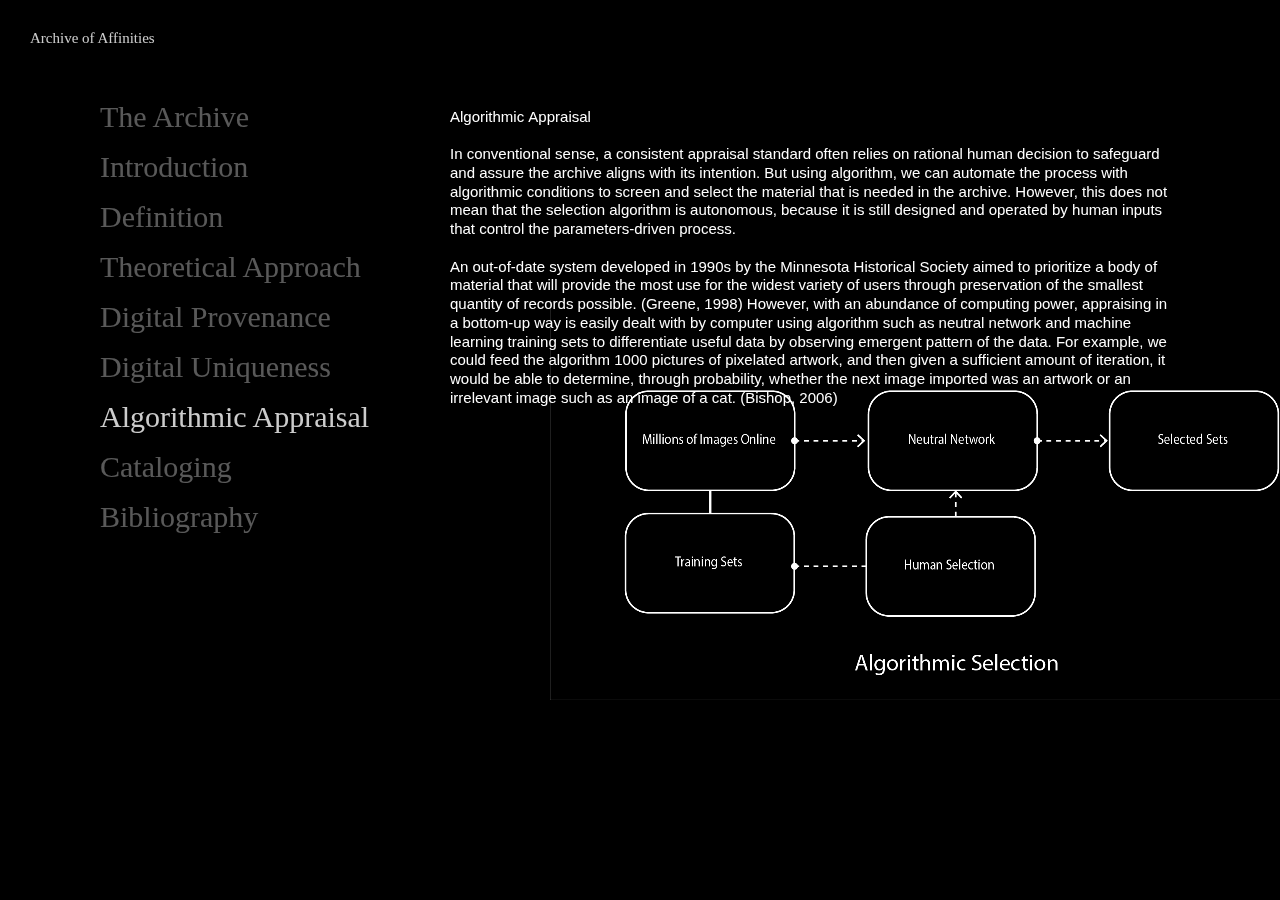
<file: app.html>
<html>
<head>
  <meta charset="UTF-8">

  <title>Archive of Affinities</title>

  <!-- Bootstrap Core CSS -->
  <link rel="stylesheet" href="https://stackpath.bootstrapcdn.com/bootstrap/4.2.1/css/bootstrap.min.css" integrity="sha384-GJzZqFGwb1QTTN6wy59ffF1BuGJpLSa9DkKMp0DgiMDm4iYMj70gZWKYbI706tWS" crossorigin="anonymous">
  <script src="https://code.jquery.com/jquery-3.3.1.slim.min.js" integrity="sha384-q8i/X+965DzO0rT7abK41JStQIAqVgRVzpbzo5smXKp4YfRvH+8abtTE1Pi6jizo" crossorigin="anonymous"></script>
  <script src="https://cdnjs.cloudflare.com/ajax/libs/popper.js/1.14.6/umd/popper.min.js" integrity="sha384-wHAiFfRlMFy6i5SRaxvfOCifBUQy1xHdJ/yoi7FRNXMRBu5WHdZYu1hA6ZOblgut" crossorigin="anonymous"></script>
  <script src="https://stackpath.bootstrapcdn.com/bootstrap/4.2.1/js/bootstrap.min.js" integrity="sha384-B0UglyR+jN6CkvvICOB2joaf5I4l3gm9GU6Hc1og6Ls7i6U/mkkaduKaBhlAXv9k" crossorigin="anonymous"></script>

  <!-- P5.js and Matter.js -->
  <script language="javascript" type="text/javascript" src="libraries/p5.min.js"></script>
  
  <!-- Main script -->
  <script language="javascript" type="text/javascript" src="app.js"></script>

  <!-- This line removes any default padding and style. 
       You might only need one of these values set. -->
  <link rel="stylesheet" type="text/css" href="./styles.css" />
</head>

<body>
    <div>
      <a id="title" class="navlink " >Archive of Affinities</a>
      <a id="index" class="navlink not_current" href="./index.html">The Archive</a>
      <a id="intro" class="navlink not_current " href="./intro.html">Introduction</a>
      <a id="def" class="navlink not_current" href="./def.html">Definition</a>
      <a id="theo" class="navlink not_current" href="./theo.html">Theoretical Approach</a>
      <a id="dig" class="navlink not_current" href="./dig.html">Digital Provenance</a>
      <a id="uni" class="navlink not_current" href="./uni.html">Digital Uniqueness</a>
      <a id="app" class="navlink " href="./app.html">Algorithmic Appraisal</a>
      <a id="cat" class="navlink not_current" href="./cat.html">Cataloging</a>
      <a id="bib" class="navlink not_current" href="./bib.html">Bibliography</a>
    </div>
</body>
</html>
</file>
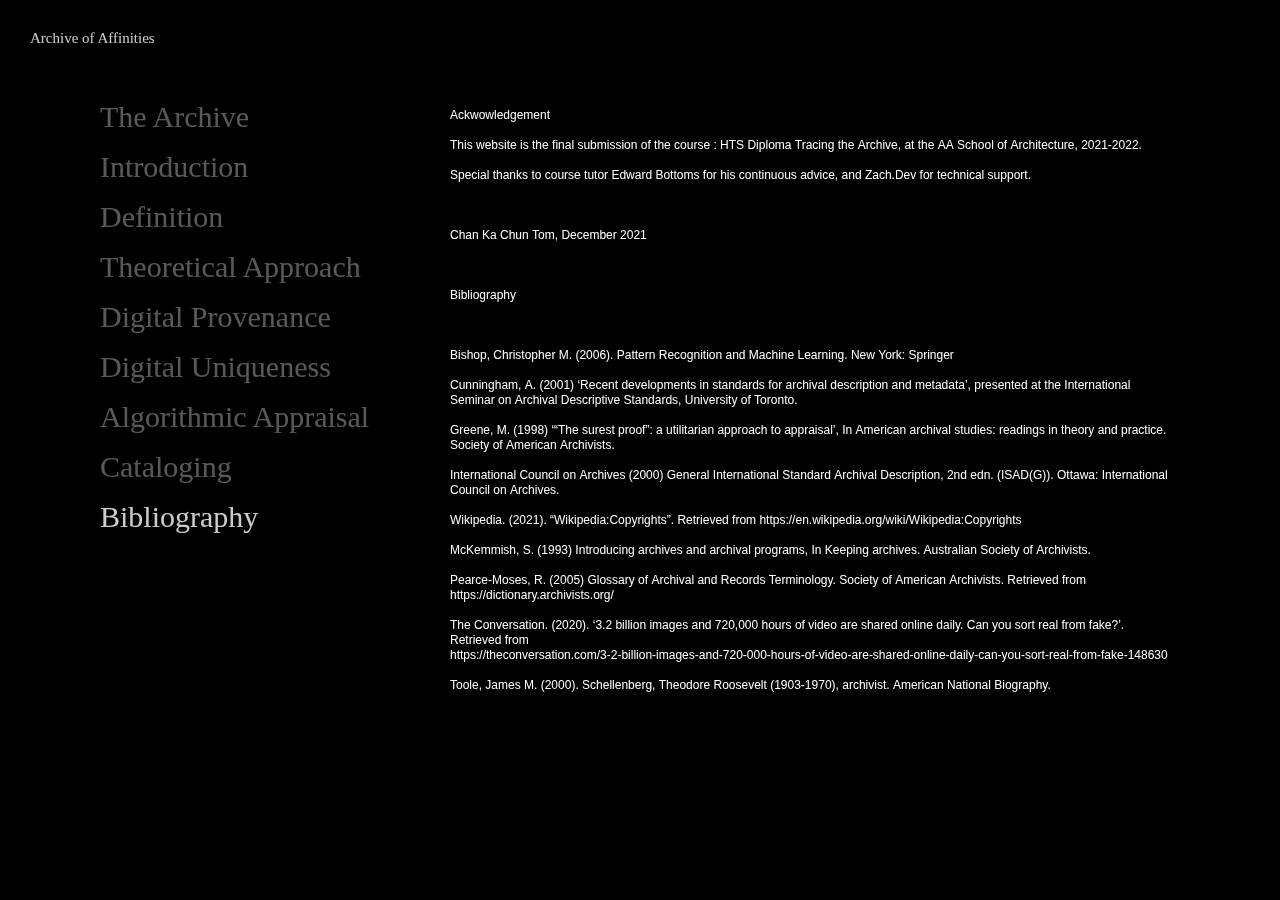
<file: bib.html>
<html>
<head>
  <meta charset="UTF-8">

  <title>Archive of Affinities</title>

  <!-- Bootstrap Core CSS -->
  <link rel="stylesheet" href="https://stackpath.bootstrapcdn.com/bootstrap/4.2.1/css/bootstrap.min.css" integrity="sha384-GJzZqFGwb1QTTN6wy59ffF1BuGJpLSa9DkKMp0DgiMDm4iYMj70gZWKYbI706tWS" crossorigin="anonymous">
  <script src="https://code.jquery.com/jquery-3.3.1.slim.min.js" integrity="sha384-q8i/X+965DzO0rT7abK41JStQIAqVgRVzpbzo5smXKp4YfRvH+8abtTE1Pi6jizo" crossorigin="anonymous"></script>
  <script src="https://cdnjs.cloudflare.com/ajax/libs/popper.js/1.14.6/umd/popper.min.js" integrity="sha384-wHAiFfRlMFy6i5SRaxvfOCifBUQy1xHdJ/yoi7FRNXMRBu5WHdZYu1hA6ZOblgut" crossorigin="anonymous"></script>
  <script src="https://stackpath.bootstrapcdn.com/bootstrap/4.2.1/js/bootstrap.min.js" integrity="sha384-B0UglyR+jN6CkvvICOB2joaf5I4l3gm9GU6Hc1og6Ls7i6U/mkkaduKaBhlAXv9k" crossorigin="anonymous"></script>

  <!-- P5.js and Matter.js -->
  <script language="javascript" type="text/javascript" src="libraries/p5.min.js"></script>
  
  <!-- Main script -->
<script language="javascript" type="text/javascript" src="bib.js"></script>

  <!-- This line removes any default padding and style. 
       You might only need one of these values set. -->
  <link rel="stylesheet" type="text/css" href="./styles.css" />
</head>

<body>
    <div>
      <a id="title" class="navlink " >Archive of Affinities</a>
      <a id="index" class="navlink not_current" href="./index.html">The Archive</a>
      <a id="intro" class="navlink not_current " href="./intro.html">Introduction</a>
      <a id="def" class="navlink not_current" href="./def.html">Definition</a>
      <a id="theo" class="navlink not_current" href="./theo.html">Theoretical Approach</a>
      <a id="dig" class="navlink not_current" href="./dig.html">Digital Provenance</a>
      <a id="uni" class="navlink not_current" href="./uni.html">Digital Uniqueness</a>
      <a id="app" class="navlink not_current" href="./app.html">Algorithmic Appraisal</a>
      <a id="cat" class="navlink not_current" href="./cat.html">Cataloging</a>
      <a id="bib" class="navlink " href="./bib.html">Bibliography</a>
    </div>
</body>
</html>
</file>
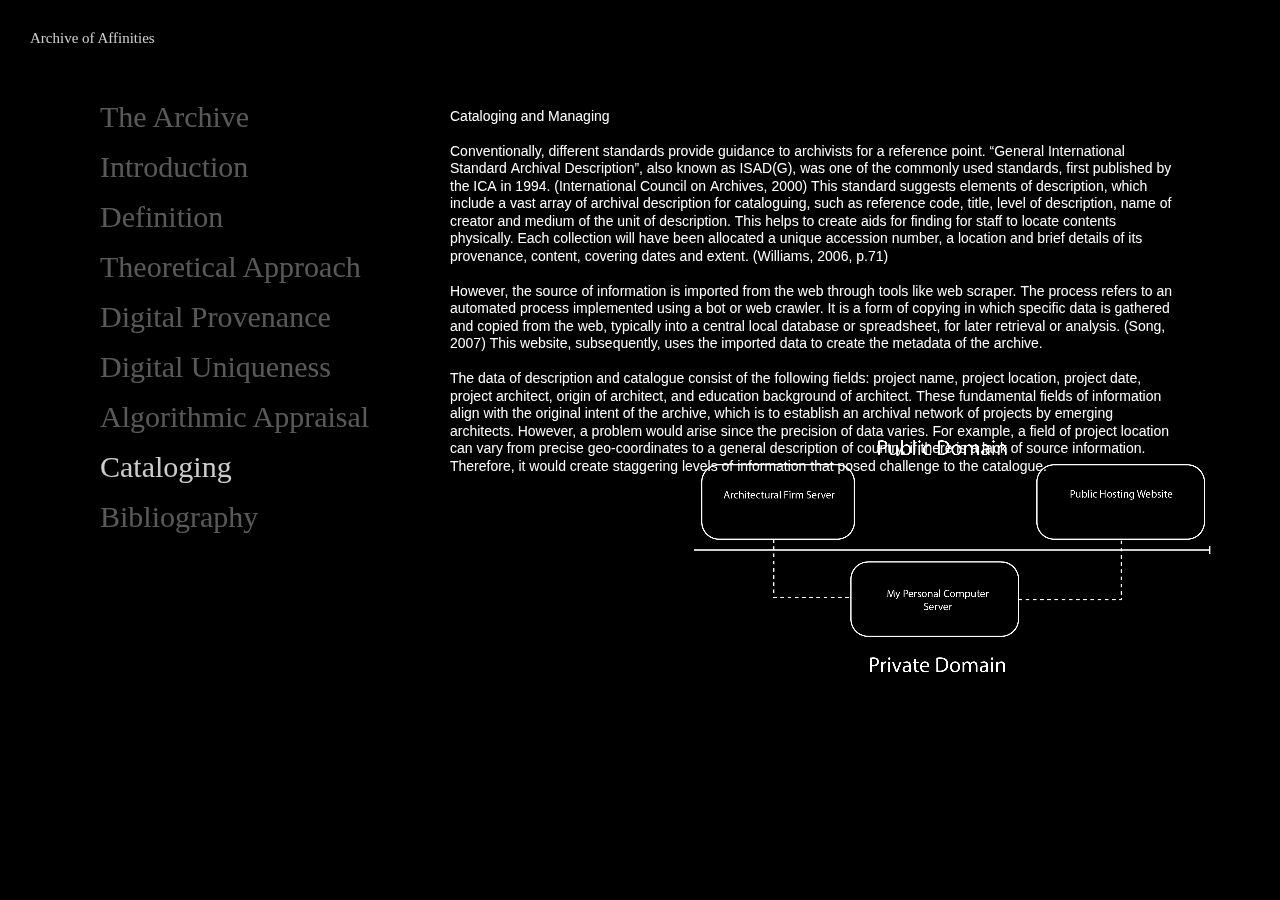
<file: cat.html>
<html>
<head>
  <meta charset="UTF-8">

  <title>Archive of Affinities</title>

  <!-- Bootstrap Core CSS -->
  <link rel="stylesheet" href="https://stackpath.bootstrapcdn.com/bootstrap/4.2.1/css/bootstrap.min.css" integrity="sha384-GJzZqFGwb1QTTN6wy59ffF1BuGJpLSa9DkKMp0DgiMDm4iYMj70gZWKYbI706tWS" crossorigin="anonymous">
  <script src="https://code.jquery.com/jquery-3.3.1.slim.min.js" integrity="sha384-q8i/X+965DzO0rT7abK41JStQIAqVgRVzpbzo5smXKp4YfRvH+8abtTE1Pi6jizo" crossorigin="anonymous"></script>
  <script src="https://cdnjs.cloudflare.com/ajax/libs/popper.js/1.14.6/umd/popper.min.js" integrity="sha384-wHAiFfRlMFy6i5SRaxvfOCifBUQy1xHdJ/yoi7FRNXMRBu5WHdZYu1hA6ZOblgut" crossorigin="anonymous"></script>
  <script src="https://stackpath.bootstrapcdn.com/bootstrap/4.2.1/js/bootstrap.min.js" integrity="sha384-B0UglyR+jN6CkvvICOB2joaf5I4l3gm9GU6Hc1og6Ls7i6U/mkkaduKaBhlAXv9k" crossorigin="anonymous"></script>

  <!-- P5.js and Matter.js -->
  <script language="javascript" type="text/javascript" src="libraries/p5.min.js"></script>
  
  <!-- Main script -->
  <script language="javascript" type="text/javascript" src="cat.js"></script>

  <!-- This line removes any default padding and style. 
       You might only need one of these values set. -->
  <link rel="stylesheet" type="text/css" href="./styles.css" />
</head>

<body>
    <div>
      <a id="title" class="navlink " >Archive of Affinities</a>
      <a id="index" class="navlink not_current" href="./index.html">The Archive</a>
      <a id="intro" class="navlink not_current" href="./intro.html">Introduction</a>
      <a id="def" class="navlink not_current" href="./def.html">Definition</a>
      <a id="theo" class="navlink not_current" href="./theo.html">Theoretical Approach</a>
      <a id="dig" class="navlink not_current" href="./dig.html">Digital Provenance</a>
      <a id="uni" class="navlink not_current" href="./uni.html">Digital Uniqueness</a>
      <a id="app" class="navlink not_current" href="./app.html">Algorithmic Appraisal</a>
   
      <a id="cat" class="navlink " href="./cat.html">Cataloging</a>
      <a id="bib" class="navlink not_current" href="./bib.html">Bibliography</a>
    </div>
</body>
</html>
</file>
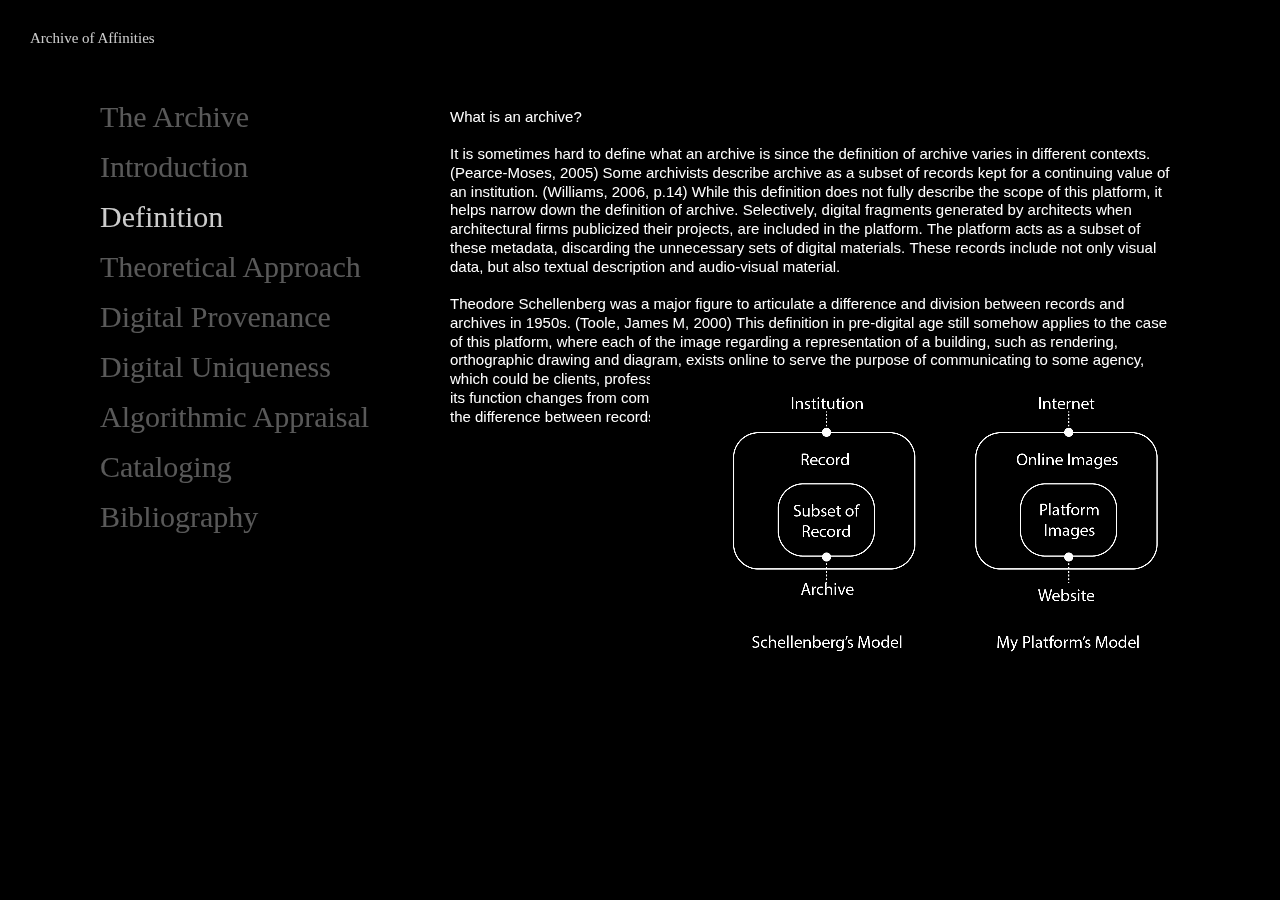
<file: def.html>
<html>
<head>
  <meta charset="UTF-8">

  <title>Archive of Affinities</title>

  <!-- Bootstrap Core CSS -->
  <link rel="stylesheet" href="https://stackpath.bootstrapcdn.com/bootstrap/4.2.1/css/bootstrap.min.css" integrity="sha384-GJzZqFGwb1QTTN6wy59ffF1BuGJpLSa9DkKMp0DgiMDm4iYMj70gZWKYbI706tWS" crossorigin="anonymous">
  <script src="https://code.jquery.com/jquery-3.3.1.slim.min.js" integrity="sha384-q8i/X+965DzO0rT7abK41JStQIAqVgRVzpbzo5smXKp4YfRvH+8abtTE1Pi6jizo" crossorigin="anonymous"></script>
  <script src="https://cdnjs.cloudflare.com/ajax/libs/popper.js/1.14.6/umd/popper.min.js" integrity="sha384-wHAiFfRlMFy6i5SRaxvfOCifBUQy1xHdJ/yoi7FRNXMRBu5WHdZYu1hA6ZOblgut" crossorigin="anonymous"></script>
  <script src="https://stackpath.bootstrapcdn.com/bootstrap/4.2.1/js/bootstrap.min.js" integrity="sha384-B0UglyR+jN6CkvvICOB2joaf5I4l3gm9GU6Hc1og6Ls7i6U/mkkaduKaBhlAXv9k" crossorigin="anonymous"></script>

  <!-- P5.js and Matter.js -->
  <script language="javascript" type="text/javascript" src="libraries/p5.min.js"></script>
  
  <!-- Main script -->
  <script language="javascript" type="text/javascript" src="def.js"></script>

  <!-- This line removes any default padding and style. 
       You might only need one of these values set. -->
  <link rel="stylesheet" type="text/css" href="./styles.css" />
</head>

<body>
    <div>
      <a id="title" class="navlink " >Archive of Affinities</a>
      <a id="index" class="navlink not_current" href="./index.html">The Archive</a>
      <a id="intro" class="navlink not_current" href="./intro.html">Introduction</a>
      <a id="def" class="navlink " href="./def.html">Definition</a>
      <a id="theo" class="navlink not_current" href="./theo.html">Theoretical Approach</a>
      <a id="dig" class="navlink not_current" href="./dig.html">Digital Provenance</a>
      <a id="uni" class="navlink not_current" href="./uni.html">Digital Uniqueness</a>
      <a id="app" class="navlink not_current" href="./app.html">Algorithmic Appraisal</a>
      <a id="cat" class="navlink not_current" href="./cat.html">Cataloging</a>
      <a id="bib" class="navlink not_current" href="./bib.html">Bibliography</a>
    </div>
</body>
</html>
</file>
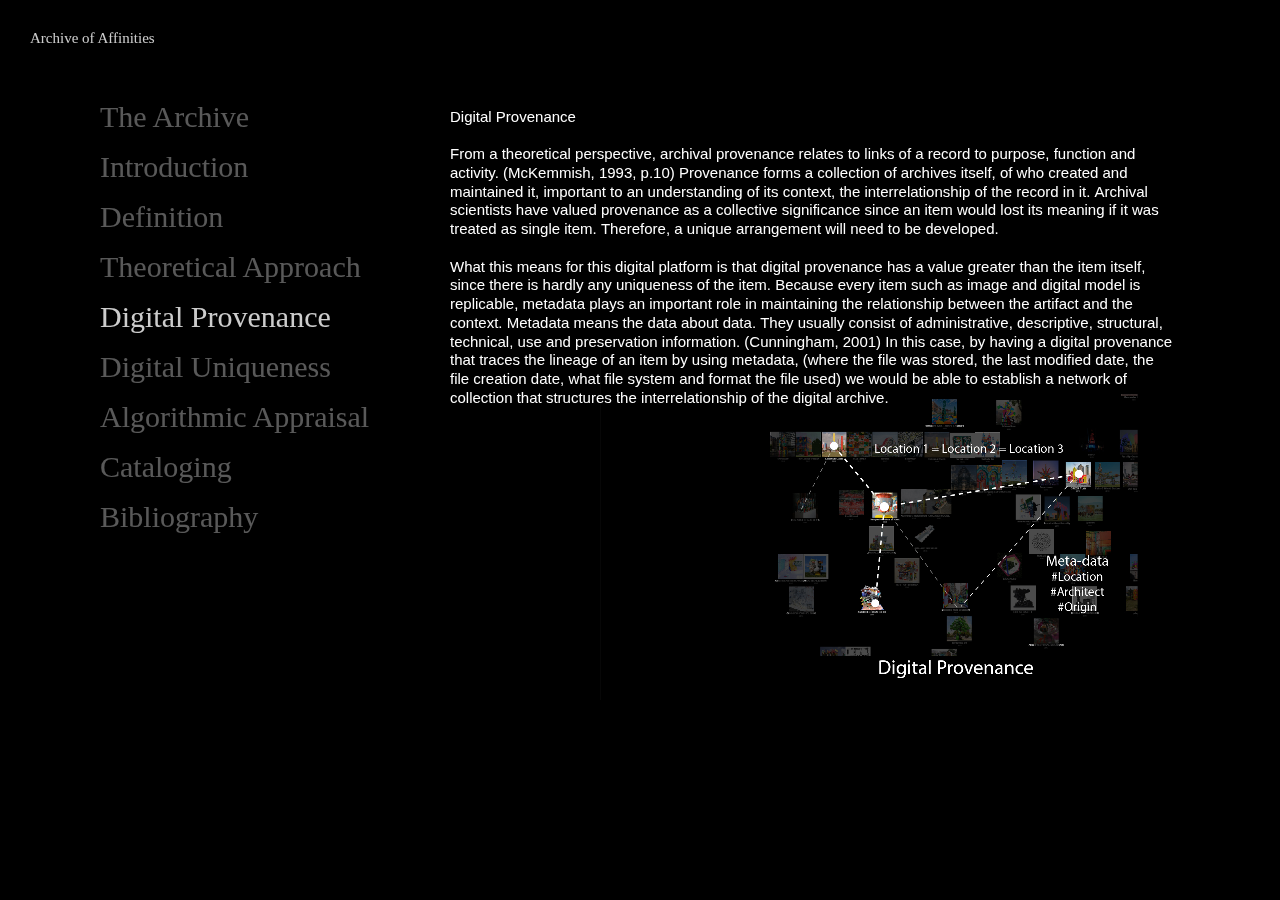
<file: dig.html>
<html>
<head>
  <meta charset="UTF-8">

  <title>Archive of Affinities</title>

  <!-- Bootstrap Core CSS -->
  <link rel="stylesheet" href="https://stackpath.bootstrapcdn.com/bootstrap/4.2.1/css/bootstrap.min.css" integrity="sha384-GJzZqFGwb1QTTN6wy59ffF1BuGJpLSa9DkKMp0DgiMDm4iYMj70gZWKYbI706tWS" crossorigin="anonymous">
  <script src="https://code.jquery.com/jquery-3.3.1.slim.min.js" integrity="sha384-q8i/X+965DzO0rT7abK41JStQIAqVgRVzpbzo5smXKp4YfRvH+8abtTE1Pi6jizo" crossorigin="anonymous"></script>
  <script src="https://cdnjs.cloudflare.com/ajax/libs/popper.js/1.14.6/umd/popper.min.js" integrity="sha384-wHAiFfRlMFy6i5SRaxvfOCifBUQy1xHdJ/yoi7FRNXMRBu5WHdZYu1hA6ZOblgut" crossorigin="anonymous"></script>
  <script src="https://stackpath.bootstrapcdn.com/bootstrap/4.2.1/js/bootstrap.min.js" integrity="sha384-B0UglyR+jN6CkvvICOB2joaf5I4l3gm9GU6Hc1og6Ls7i6U/mkkaduKaBhlAXv9k" crossorigin="anonymous"></script>

  <!-- P5.js and Matter.js -->
  <script language="javascript" type="text/javascript" src="libraries/p5.min.js"></script>
  
  <!-- Main script -->
  <script language="javascript" type="text/javascript" src="dig.js"></script>

  <!-- This line removes any default padding and style. 
       You might only need one of these values set. -->
  <link rel="stylesheet" type="text/css" href="./styles.css" />
</head>

<body>
    <div>
      <a id="title" class="navlink " >Archive of Affinities</a>
      <a id="index" class="navlink not_current" href="./index.html">The Archive</a>
      <a id="intro" class="navlink not_current" href="./intro.html">Introduction</a>
      <a id="def" class="navlink not_current" href="./def.html">Definition</a>
      <a id="theo" class="navlink not_current" href="./theo.html">Theoretical Approach</a>
      <a id="dig" class="navlink " href="./dig.html">Digital Provenance</a>
      <a id="uni" class="navlink not_current" href="./uni.html">Digital Uniqueness</a>
      <a id="app" class="navlink not_current" href="./app.html">Algorithmic Appraisal</a>
      <a id="cat" class="navlink not_current" href="./cat.html">Cataloging</a>
      <a id="bib" class="navlink not_current" href="./bib.html">Bibliography</a>
    </div>
</body>
</html>
</file>
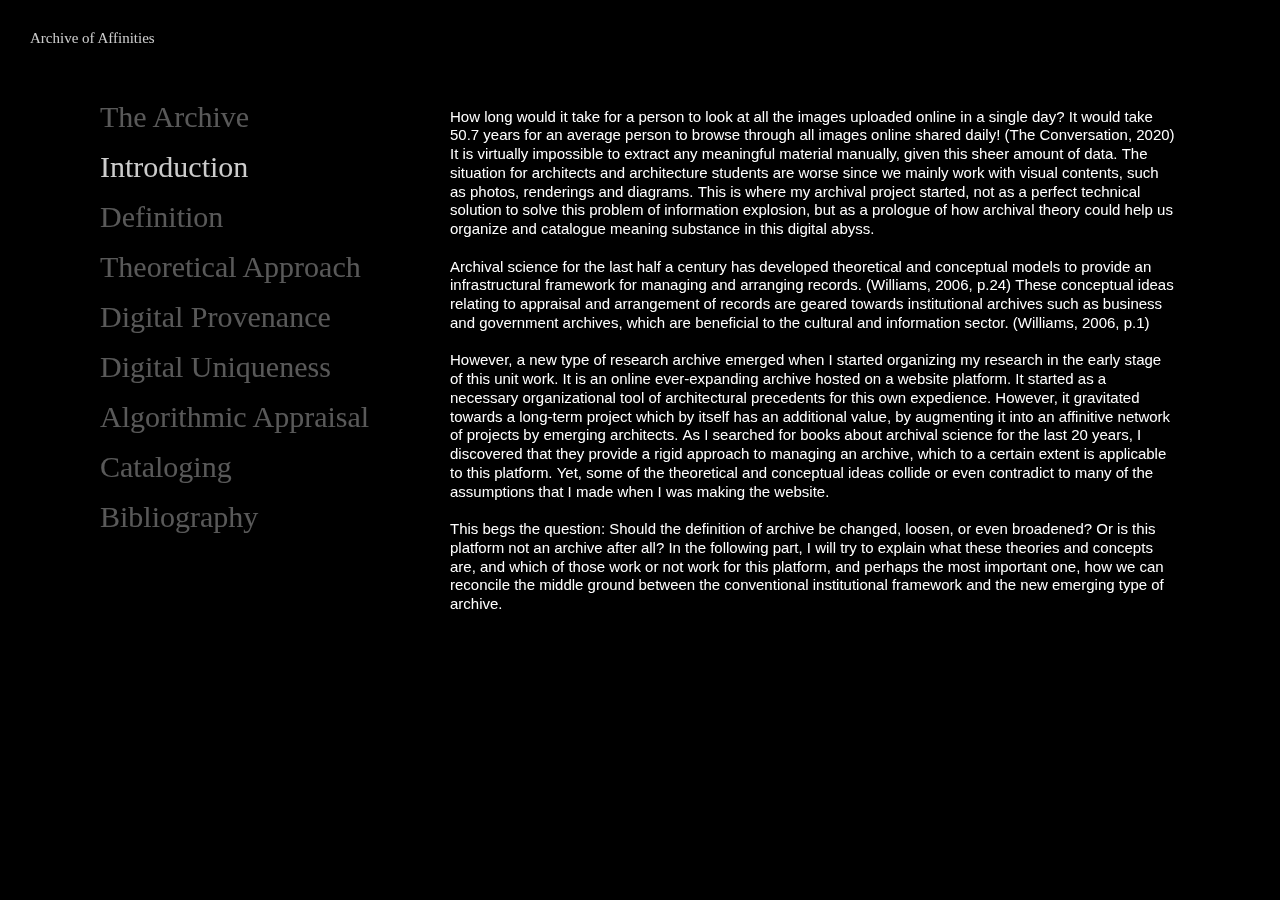
<file: intro.html>
<html>
<head>
  <meta charset="UTF-8">

  <title>Archive of Affinities</title>

  <!-- Bootstrap Core CSS -->
  <link rel="stylesheet" href="https://stackpath.bootstrapcdn.com/bootstrap/4.2.1/css/bootstrap.min.css" integrity="sha384-GJzZqFGwb1QTTN6wy59ffF1BuGJpLSa9DkKMp0DgiMDm4iYMj70gZWKYbI706tWS" crossorigin="anonymous">
  <script src="https://code.jquery.com/jquery-3.3.1.slim.min.js" integrity="sha384-q8i/X+965DzO0rT7abK41JStQIAqVgRVzpbzo5smXKp4YfRvH+8abtTE1Pi6jizo" crossorigin="anonymous"></script>
  <script src="https://cdnjs.cloudflare.com/ajax/libs/popper.js/1.14.6/umd/popper.min.js" integrity="sha384-wHAiFfRlMFy6i5SRaxvfOCifBUQy1xHdJ/yoi7FRNXMRBu5WHdZYu1hA6ZOblgut" crossorigin="anonymous"></script>
  <script src="https://stackpath.bootstrapcdn.com/bootstrap/4.2.1/js/bootstrap.min.js" integrity="sha384-B0UglyR+jN6CkvvICOB2joaf5I4l3gm9GU6Hc1og6Ls7i6U/mkkaduKaBhlAXv9k" crossorigin="anonymous"></script>

  <!-- P5.js and Matter.js -->
  <script language="javascript" type="text/javascript" src="libraries/p5.min.js"></script>
  
  <!-- Main script -->
  <script language="javascript" type="text/javascript" src="intro.js"></script>

  <!-- This line removes any default padding and style. 
       You might only need one of these values set. -->
  <link rel="stylesheet" type="text/css" href="./styles.css" />
</head>

<body>
    <div>
      <a id="title" class="navlink " >Archive of Affinities</a>
      <a id="index" class="navlink not_current" href="./index.html">The Archive</a>
      <a id="intro" class="navlink " href="./intro.html">Introduction</a>
      <a id="def" class="navlink not_current" href="./def.html">Definition</a>
      <a id="theo" class="navlink not_current" href="./theo.html">Theoretical Approach</a>
      <a id="dig" class="navlink not_current" href="./dig.html">Digital Provenance</a>
      <a id="uni" class="navlink not_current" href="./uni.html">Digital Uniqueness</a>
      <a id="app" class="navlink not_current" href="./app.html">Algorithmic Appraisal</a>
      <a id="cat" class="navlink not_current" href="./cat.html">Cataloging</a>
      <a id="bib" class="navlink not_current" href="./bib.html">Bibliography</a>
    </div>
</body>
</html>
</file>
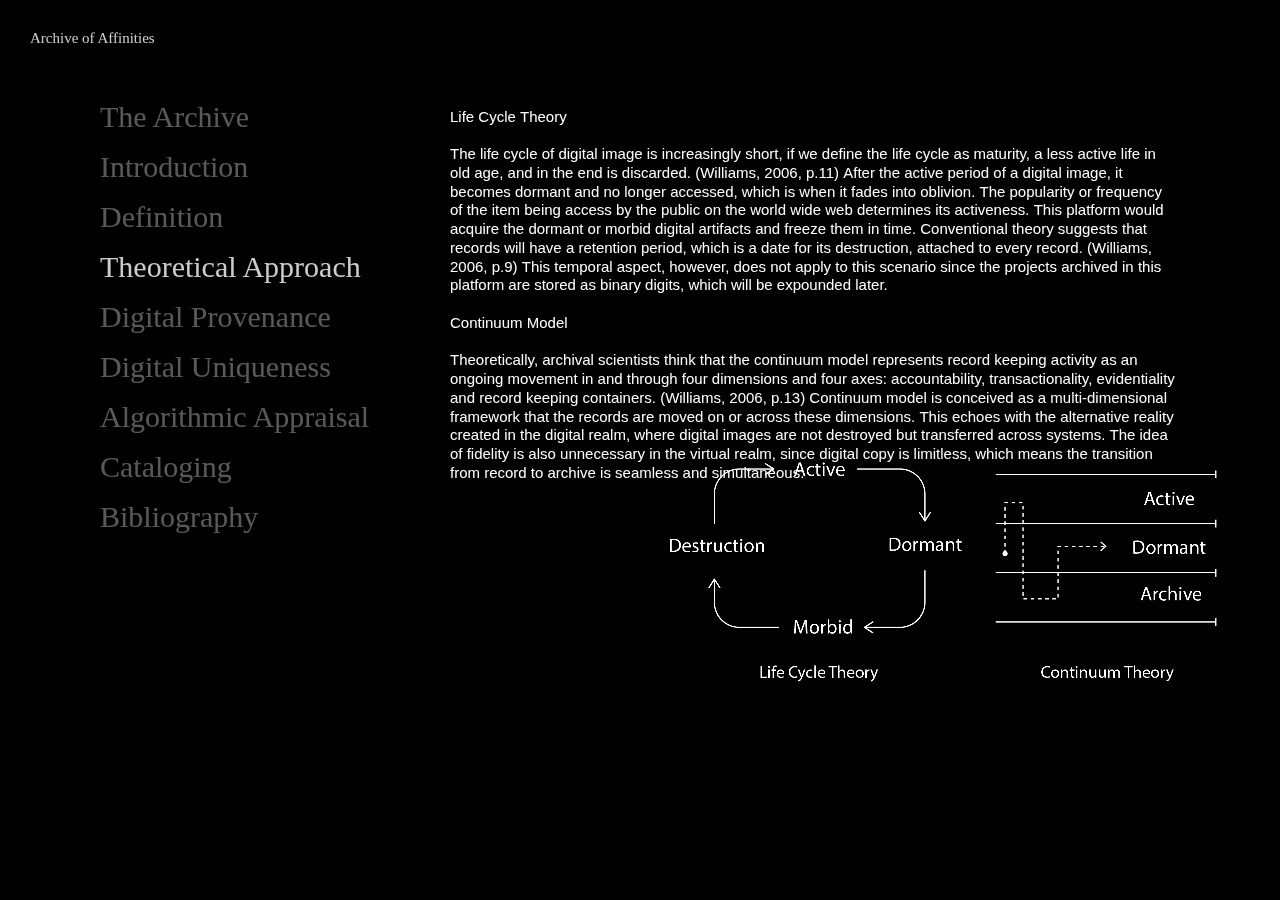
<file: theo.html>
<html>
<head>
  <meta charset="UTF-8">

  <title>Archive of Affinities</title>

  <!-- Bootstrap Core CSS -->
  <link rel="stylesheet" href="https://stackpath.bootstrapcdn.com/bootstrap/4.2.1/css/bootstrap.min.css" integrity="sha384-GJzZqFGwb1QTTN6wy59ffF1BuGJpLSa9DkKMp0DgiMDm4iYMj70gZWKYbI706tWS" crossorigin="anonymous">
  <script src="https://code.jquery.com/jquery-3.3.1.slim.min.js" integrity="sha384-q8i/X+965DzO0rT7abK41JStQIAqVgRVzpbzo5smXKp4YfRvH+8abtTE1Pi6jizo" crossorigin="anonymous"></script>
  <script src="https://cdnjs.cloudflare.com/ajax/libs/popper.js/1.14.6/umd/popper.min.js" integrity="sha384-wHAiFfRlMFy6i5SRaxvfOCifBUQy1xHdJ/yoi7FRNXMRBu5WHdZYu1hA6ZOblgut" crossorigin="anonymous"></script>
  <script src="https://stackpath.bootstrapcdn.com/bootstrap/4.2.1/js/bootstrap.min.js" integrity="sha384-B0UglyR+jN6CkvvICOB2joaf5I4l3gm9GU6Hc1og6Ls7i6U/mkkaduKaBhlAXv9k" crossorigin="anonymous"></script>

  <!-- P5.js and Matter.js -->
  <script language="javascript" type="text/javascript" src="libraries/p5.min.js"></script>
  
  <!-- Main script -->
  <script language="javascript" type="text/javascript" src="theo.js"></script>

  <!-- This line removes any default padding and style. 
       You might only need one of these values set. -->
  <link rel="stylesheet" type="text/css" href="./styles.css" />
</head>

<body>
    <div>
      <a id="title" class="navlink " >Archive of Affinities</a>
      <a id="index" class="navlink not_current" href="./index.html">The Archive</a>
      <a id="intro" class="navlink not_current " href="./intro.html">Introduction</a>
      <a id="def" class="navlink not_current" href="./def.html">Definition</a>
      <a id="theo" class="navlink " href="./theo.html">Theoretical Approach</a>
      <a id="dig" class="navlink not_current" href="./dig.html">Digital Provenance</a>
      <a id="uni" class="navlink not_current" href="./uni.html">Digital Uniqueness</a>
      <a id="app" class="navlink not_current" href="./app.html">Algorithmic Appraisal</a>
      <a id="cat" class="navlink not_current" href="./cat.html">Cataloging</a>
      <a id="bib" class="navlink not_current" href="./bib.html">Bibliography</a>
    </div>
</body>
</html>
</file>
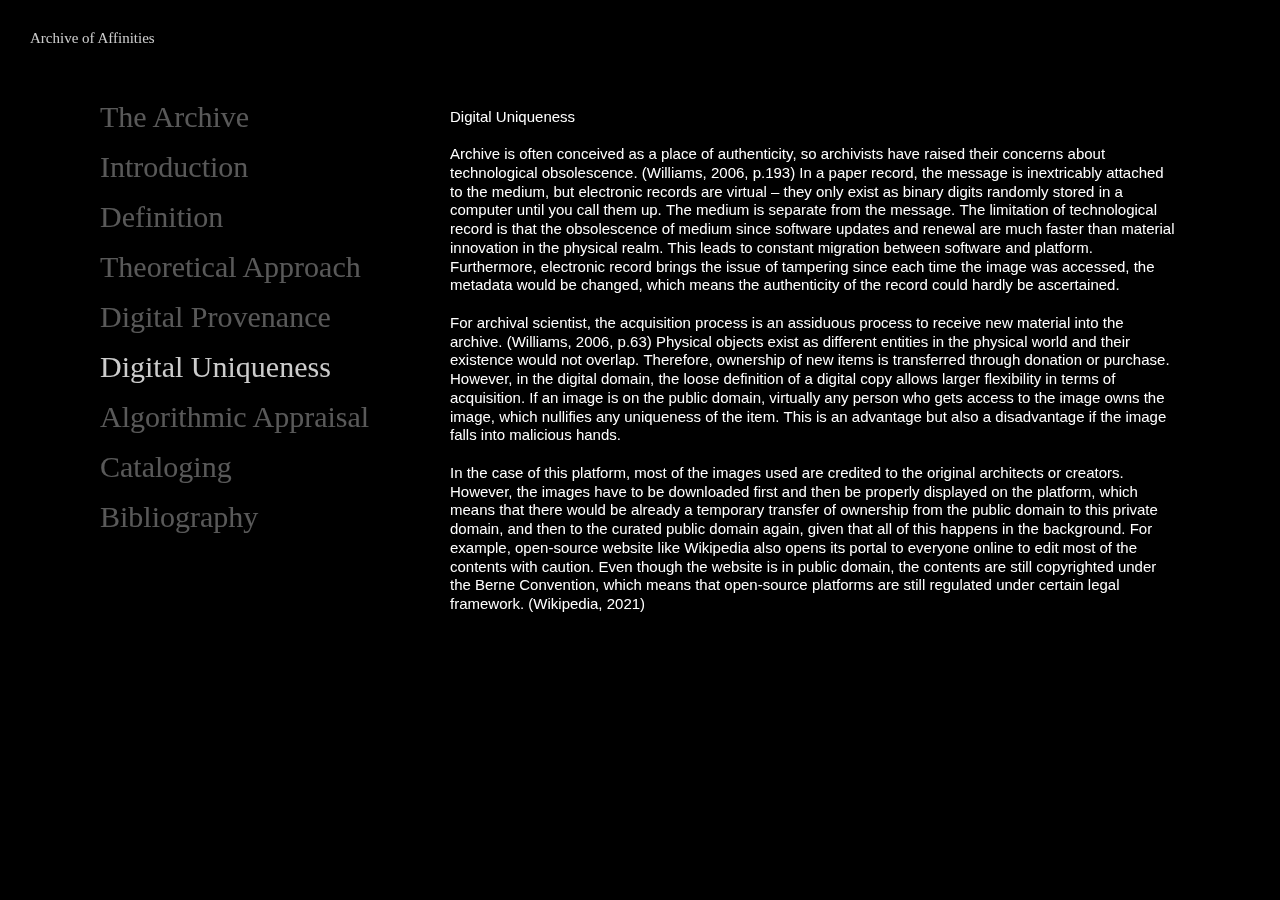
<file: uni.html>
<html>
<head>
  <meta charset="UTF-8">

  <title>Archive of Affinities</title>

  <!-- Bootstrap Core CSS -->
  <link rel="stylesheet" href="https://stackpath.bootstrapcdn.com/bootstrap/4.2.1/css/bootstrap.min.css" integrity="sha384-GJzZqFGwb1QTTN6wy59ffF1BuGJpLSa9DkKMp0DgiMDm4iYMj70gZWKYbI706tWS" crossorigin="anonymous">
  <script src="https://code.jquery.com/jquery-3.3.1.slim.min.js" integrity="sha384-q8i/X+965DzO0rT7abK41JStQIAqVgRVzpbzo5smXKp4YfRvH+8abtTE1Pi6jizo" crossorigin="anonymous"></script>
  <script src="https://cdnjs.cloudflare.com/ajax/libs/popper.js/1.14.6/umd/popper.min.js" integrity="sha384-wHAiFfRlMFy6i5SRaxvfOCifBUQy1xHdJ/yoi7FRNXMRBu5WHdZYu1hA6ZOblgut" crossorigin="anonymous"></script>
  <script src="https://stackpath.bootstrapcdn.com/bootstrap/4.2.1/js/bootstrap.min.js" integrity="sha384-B0UglyR+jN6CkvvICOB2joaf5I4l3gm9GU6Hc1og6Ls7i6U/mkkaduKaBhlAXv9k" crossorigin="anonymous"></script>

  <!-- P5.js and Matter.js -->
  <script language="javascript" type="text/javascript" src="libraries/p5.min.js"></script>
  
  <!-- Main script -->
<script language="javascript" type="text/javascript" src="uni.js"></script>

  <!-- This line removes any default padding and style. 
       You might only need one of these values set. -->
  <link rel="stylesheet" type="text/css" href="./styles.css" />
</head>

<body>
    <div>
      <a id="title" class="navlink " >Archive of Affinities</a>
      <a id="index" class="navlink not_current" href="./index.html">The Archive</a>
      <a id="intro" class="navlink not_current " href="./intro.html">Introduction</a>
      <a id="def" class="navlink not_current" href="./def.html">Definition</a>
      <a id="theo" class="navlink not_current" href="./theo.html">Theoretical Approach</a>
      <a id="dig" class="navlink not_current" href="./dig.html">Digital Provenance</a>
      <a id="uni" class="navlink " href="./uni.html">Digital Uniqueness</a>
      <a id="app" class="navlink not_current" href="./app.html">Algorithmic Appraisal</a>
      <a id="cat" class="navlink not_current" href="./cat.html">Cataloging</a>
      <a id="bib" class="navlink not_current" href="./bib.html">Bibliography</a>
    </div>
</body>
</html>
</file>
<file: styles.css>
body {padding: 0; margin: 0; overflow: hidden;} 
.modal-content {
    background-color:rgba(255,255,255,0.8);
}
.modal-header, .modal-footer {
    border: none;
}
a.navlink {
    position: absolute;
    z-index: 10;
    font-size: 30;
    text-decoration: none;
    color: rgba(255, 255, 255, 0.8);
}
#index {
    top: 100;
    left: 100;
}
#intro {
    top: 150;
    left: 100;
}
#def {
    top: 200;
    left: 100;
}
#theo {
    top: 250;
    left: 100;
}
#dig {
    top: 300;
    left: 100;
}
#uni {
    top: 350;
    left: 100;
}
#app {
    top: 400;
    left: 100;
}
#cat {
    top: 450;
    left: 100;
}
#bib {
    top: 500;
    left: 100;
}
#title {
    top: 30;
    left: 30;
    font-size: 15;
    text-decoration: none;
    color: rgba(255, 255, 255, 0.8);
}


a.navlink:hover {
    color: white;
}
a.not_current {
    color: rgba(255, 255, 255, 0.35);
}
</file>
